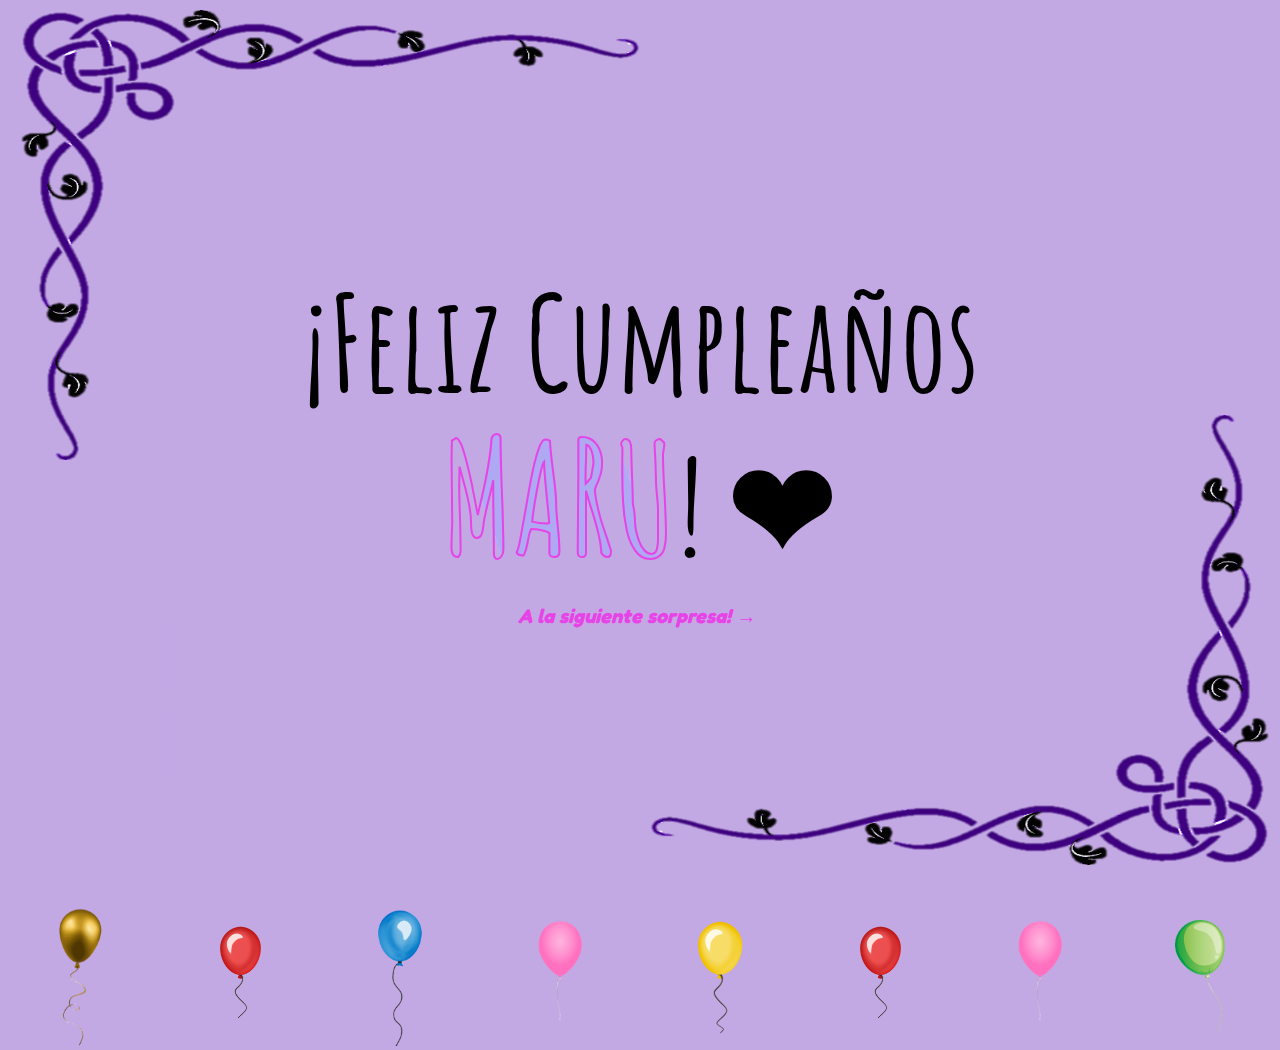
<file: index.html>
<!DOCTYPE html>
<html lang="en">
<head>
  <meta charset="UTF-8">
  <meta http-equiv="X-UA-Compatible" content="IE=edge">
  <meta name="viewport" content="width=device-width, initial-scale=1.0">
  <link rel="stylesheet" href="Styles/style1.css">
  <link rel="preconnect" href="https://fonts.googleapis.com">
  <link rel="preconnect" href="https://fonts.gstatic.com" crossorigin>
  <link
    href="https://fonts.googleapis.com/css2?family=Amatic+SC:wght@700&family=Bungee+Inline&family=Fredoka&family=Hubballi&family=Inspiration&display=swap"
    rel="stylesheet">
  <title>&#128513 Para la cumpleañera!</title>
</head>
<body>
</div>
  <div class="marcoSup">
    <img src="Images/Marco Izq sup.png" alt="">
  <div class="marcoInf">
    <img src="Images/Marco Der inf.png" alt="">
    </div>
</div>
<div>
  <div class="heading1">  
    <h1>¡Feliz Cumpleaños 
  <br> <span class="span1"> MARU</span>! &#10084</h1></div>

<div class="mlink1"></div>
<a href="cartas.html" class="flink">A la siguiente sorpresa! &#8594</a>
</div>

  <div>

    <div class="ballons">
      <img src="Images/globo dorado 1.png" alt="">
      <img src="Images/globo rojo 1.png" alt="">
      <img src="Images/globo azul 1.png" alt="">
      <img src="Images/globo rosa 1.png" alt="">
      <img src="Images/globo amarillo 1.png" alt="">
      <img src="Images/globo rojo 1.png" alt="">
      <img src="Images/globo rosa 1.png" alt="">
      <img src="Images/globo verde 1.png" alt="">
    </div>

<!-- Fireworks!! -->
      <div class="fireworks" id="firework1">
        <div class="explosion"></div>
        <div class="explosion"></div>
        <div class="explosion"></div>
        <div class="explosion"></div>
        <div class="explosion"></div>
        <div class="explosion"></div>
        <div class="explosion"></div>
        <div class="explosion"></div>
        <div class="explosion"></div>
        <div class="explosion"></div>
        <div class="explosion"></div>
        <div class="explosion"></div>
      </div>
      
      <div class="fireworks" id="firework2">
        <div class="explosion"></div>
        <div class="explosion"></div>
        <div class="explosion"></div>
        <div class="explosion"></div>
        <div class="explosion"></div>
        <div class="explosion"></div>
        <div class="explosion"></div>
        <div class="explosion"></div>
        <div class="explosion"></div>
        <div class="explosion"></div>
        <div class="explosion"></div>
        <div class="explosion"></div>
      </div>
      
      <div class="fireworks" id="firework3">
        <div class="explosion"></div>
        <div class="explosion"></div>
        <div class="explosion"></div>
        <div class="explosion"></div>
        <div class="explosion"></div>
        <div class="explosion"></div>
        <div class="explosion"></div>
        <div class="explosion"></div>
        <div class="explosion"></div>
        <div class="explosion"></div>
        <div class="explosion"></div>
        <div class="explosion"></div>
      </div>
      
      <div class="fireworks" id="firework4">
        <div class="explosion"></div>
        <div class="explosion"></div>
        <div class="explosion"></div>
        <div class="explosion"></div>
        <div class="explosion"></div>
        <div class="explosion"></div>
        <div class="explosion"></div>
        <div class="explosion"></div>
        <div class="explosion"></div>
        <div class="explosion"></div>
        <div class="explosion"></div>
        <div class="explosion"></div>
      </div>
      
      <div class="fireworks" id="firework5">
        <div class="explosion"></div>
        <div class="explosion"></div>
        <div class="explosion"></div>
        <div class="explosion"></div>
        <div class="explosion"></div>
        <div class="explosion"></div>
        <div class="explosion"></div>
        <div class="explosion"></div>
        <div class="explosion"></div>
        <div class="explosion"></div>
        <div class="explosion"></div>
        <div class="explosion"></div>
      </div>

</body>
</html>
</file>
<file: Styles/style1.css>
/* Hex for Background and Words color
Cyber Grape = 49306B 
Light pink = DDC4DD
Palid Violet = DCCFEC
Clear Violet = A997DF

For the cards
// Green 
Aquamarine = 90FFDC X
Ligth Green = 87CBAC
Pistachio = 99D17B
//Yellow
Middle Green Yellow = CBD081
//Blue
Metalic Seaweed (Middle Blue) = 1D8A99

Color for the Hearts
//Red
Tyrian Purple= 501537
Amarathan Pink = F49CBB
Chinese Red = B02E0C
*/

/* Font-Styles
For the Cards:
**font-family: 'Fredoka', sans-serif
**font-family: 'Hubballi', cursive

For the last gift
**font-family: 'Inspiration', cursive;

<link rel="preconnect" href="https://fonts.googleapis.com">
<link rel="preconnect" href="https://fonts.gstatic.com" crossorigin>
<link href="https://fonts.googleapis.com/css2?family=Fredoka&family=Hubballi&family=Inspiration&display=swap" rel="stylesheet">
*/

* {
  box-sizing: border-box;
  padding: 0;
  margin: 0;
}
body {
  overflow: hidden;
  background-color: #c3a9e4;
}

.marcoSup img {
  width: 50vw;
  height: 50vh;
  margin: 10px 10px;
}
.marcoInf {
  width: 50vw;
  height: 50vh;
  position: absolute;
  right: 10px;
  bottom: 5vh;
}

.heading1 {
  display: flex;
  font-size: 65px;
  justify-content: center;
  align-items: center;
  text-align: center;
  max-height: 0vh;
  margin-top: -50px;
  font-family: "Amatic SC", cursive;
}

.span1 {
  color: transparent;
  font-size: larger;
  line-height: 100px;
  -webkit-text-stroke: 2px #e744e7;
  background: url(../Images/h1fondo.png);
  -webkit-background-clip: text;
  background-position: 0 0;
  animation: fondo 20s linear infinite;
}

@keyframes fondo {
  100% {
    background-position: 2000px 0;
  }
}

.mlink1 {
  position: relative;
  top: 30%;
  left: 43%;
  margin-top: 150px;
  width: 160px;
  height: 30px;
  display: flex;
  text-align: center;
  justify-content: center;
  align-items: center;
  font-weight: bold;
}

.flink {
  text-decoration: none;
  position: relative;
  top: 30%;
  left: 40.5%;
  margin-top: 100px;
  text-align: center;
  justify-content: center;
  align-items: center;
  color: #e744e7;
  font-size: 20px;
  font-weight: bold;
  font-style: italic;
  font-family: "Fredoka", sans-serif;
}

.flink::after {
  content: "";
  width: 0;
  height: 3px;
  background: #49306b;
  position: absolute;
  bottom: -5px;
  left: 42%;
  transform: translateX(-40%);
  transition: width 0.3s;
}

.flink:hover::after {
  width: 70%;
}

.ballons img {
  width: 50px;
  animation: ballon 7s linear infinite;
}

.ballons {
  width: 100%;
  display: flex;
  align-items: center;
  justify-content: space-around;
  position: absolute;
  bottom: -150px;
}

@keyframes ballon {
  0% {
    transform: translateY(0);
    opacity: 0;
  }
  50% {
    opacity: 1;
  }
  70% {
    opacity: 1;
  }
  100% {
    transform: translateY(-90vh);
    opacity: 0;
  }
}

.ballons img:nth-child(1) {
  animation-delay: 3s;
}
.ballons img:nth-child(2) {
  animation-delay: 1s;
}
.ballons img:nth-child(3) {
  animation-delay: 3s;
}
.ballons img:nth-child(4) {
  animation-delay: 4.5s;
}
.ballons img:nth-child(5) {
  animation-delay: 2.5s;
}
.ballons img:nth-child(6) {
  animation-delay: 6s;
}
.ballons img:nth-child(7) {
  animation-delay: 0.5s;
}
.ballons img:nth-child(8) {
  animation-delay: 6s;
}

.fireworks {
  position: absolute;
  z-index: -2;
}

.explosion {
  position: absolute;
  width: 4px;
  height: 60px;
  background-color: #c3a9e4;
  transform-origin: 50% 100%;
  overflow: hidden;
}

.explosion:nth-child(1) {
  transform: rotate(0deg) translateY(-10px);
}
.explosion:nth-child(2) {
  transform: rotate(30deg) translateY(-8px);
}
.explosion:nth-child(3) {
  transform: rotate(60deg) translateY(-8px);
}
.explosion:nth-child(4) {
  transform: rotate(90deg) translateY(-8px);
}
.explosion:nth-child(5) {
  transform: rotate(120deg) translateY(-8px);
}
.explosion:nth-child(6) {
  transform: rotate(150deg) translateY(-8px);
}
.explosion:nth-child(7) {
  transform: rotate(180deg) translateY(-8px);
}
.explosion:nth-child(8) {
  transform: rotate(210deg) translateY(-8px);
}
.explosion:nth-child(9) {
  transform: rotate(240deg) translateY(-8px);
}
.explosion:nth-child(10) {
  transform: rotate(270deg) translateY(-8px);
}
.explosion:nth-child(11) {
  transform: rotate(300deg) translateY(-8px);
}
.explosion:nth-child(12) {
  transform: rotate(330deg) translateY(-8px);
}

.explosion::before {
  content: "";
  position: absolute;
  left: 0;
  right: 0;
  top: 100%;
  height: 30px;
  background-color: rgb(221, 211, 63);
}

@keyframes explosion {
  0% {
    top: 100%;
  }
  33%,
  100% {
    top: -50%;
  }
}

#firework1 {
  transform: scale(0.6);
  top: 20%;
  left: 15%;
}
#firework1 .explosion::before {
  animation: explosion 2s ease-in-out infinite;
  animation-delay: 5s;
}

#firework2 {
  top: 10%;
  left: 45%;
  transform: scale(1);
}
#firework2 .explosion::before {
  animation: explosion 2s ease-in-out infinite;
  animation-delay: 6.5s;
}

#firework3 {
  top: 55%;
  left: 80%;
  transform: scale(1.3);
}
#firework3 .explosion::before {
  animation: explosion 2s ease-in-out infinite;
  animation-delay: 5.5s;
}

#firework4 {
  top: 10%;
  left: 85%;
  transform: scale(0.8);
}
#firework4 .explosion::before {
  animation: explosion 2s ease-in-out infinite;
  animation-delay: 6.8s;
}

#firework5 {
  top: 70%;
  left: 13%;
  transform: scale(1.2);
}
#firework5 .explosion::before {
  animation: explosion 2s ease-in-out infinite;
  animation-delay: 6s;
}
</file>
